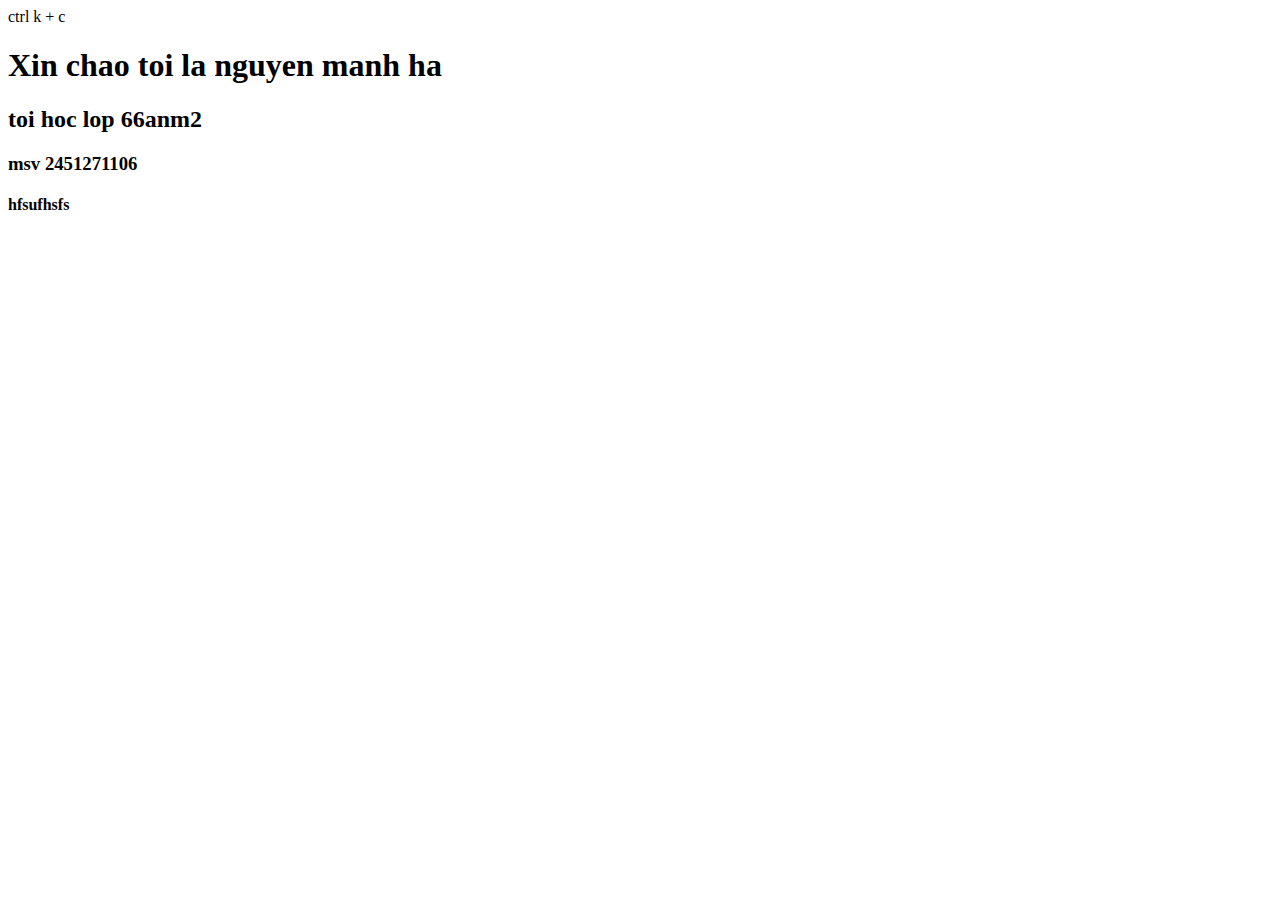
<file: BTH/index.html>
<!doctype html>
<html lang="en">
  <!-- <head> --> ctrl k + c
    <meta charset="UTF-8" />
    <meta name="viewport" content="width=>, initial-scale=1.0" />
    <title>Document</title>
  </head>
  <body>
    <main>
      <h1>Xin chao toi la nguyen manh ha</h1>
      <h2>toi hoc lop 66anm2</h2>
      <h3>msv 2451271106</h3>
      <h4>hfsufhsfs</h4>
    </main>
  </body>
</html>
</file>
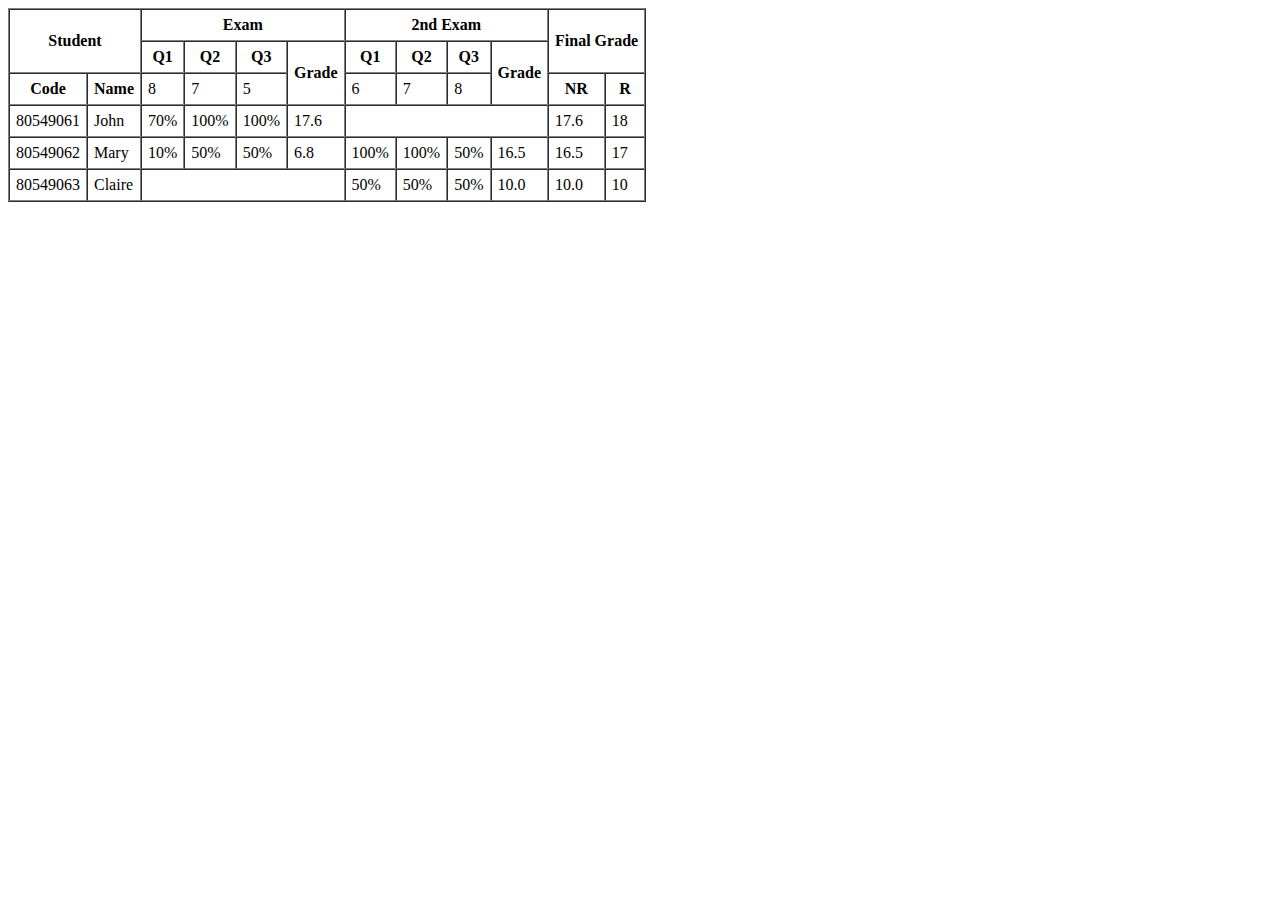
<file: bth1-bai3.html>
<!DOCTYPE html>
<html lang="en">
<head>
    <meta charset="UTF-8">
    <meta name="viewport" content="width=device-width, initial-scale=1.0">
    <title>Document</title>
</head>
<body
    <table>
    <table border="1" cellspacing="0" cellpadding="6">
    <tr>
        <th colspan="2" rowspan="2">Student</th>
        <th colspan="4">Exam</th>
        <th colspan="4">2nd Exam</th>
        <th colspan="2" rowspan="2">Final Grade</th>
    </tr>

    <tr>
        <th>Q1</th>
        <th>Q2</th>
        <th>Q3</th>
        <th rowspan="2">Grade</th>

        <th>Q1</th>
        <th>Q2</th>
        <th>Q3</th>
        <th rowspan="2">Grade</th>
    </tr>

    <tr>
        <th>Code</th>
        <th>Name</th>

        <td>8</td>
        <td>7</td>
        <td>5</td>
        

        <td>6</td>
        <td>7</td>
        <td>8</td>

        <th>NR</th>
        <th>R</th>
    </tr>

    <tr>
        <td>80549061</td>
        <td>John</td>
        <td>70%</td>
        <td>100%</td>
        <td>100%</td>
        <td>17.6</td>
        <td colspan="4"></td>
        <td>17.6</td>
        <td>18</td>
    </tr>

    <tr>
        <td>80549062</td>
        <td>Mary</td>
        <td>10%</td>
        <td>50%</td>
        <td>50%</td>
        <td>6.8</td>
        <td>100%</td>
        <td>100%</td>
        <td>50%</td>
        <td>16.5</td>
        <td>16.5</td>
        <td>17</td>
    </tr>

    <tr>
        <td>80549063</td>
        <td>Claire</td>
        <td colspan="4"></td>
        
        <td>50%</td>
        <td>50%</td>
        <td>50%</td>
        <td>10.0</td>
        <td>10.0</td>
        <td>10</td>
    </tr>

</table>
    
</body>
</html>
</file>
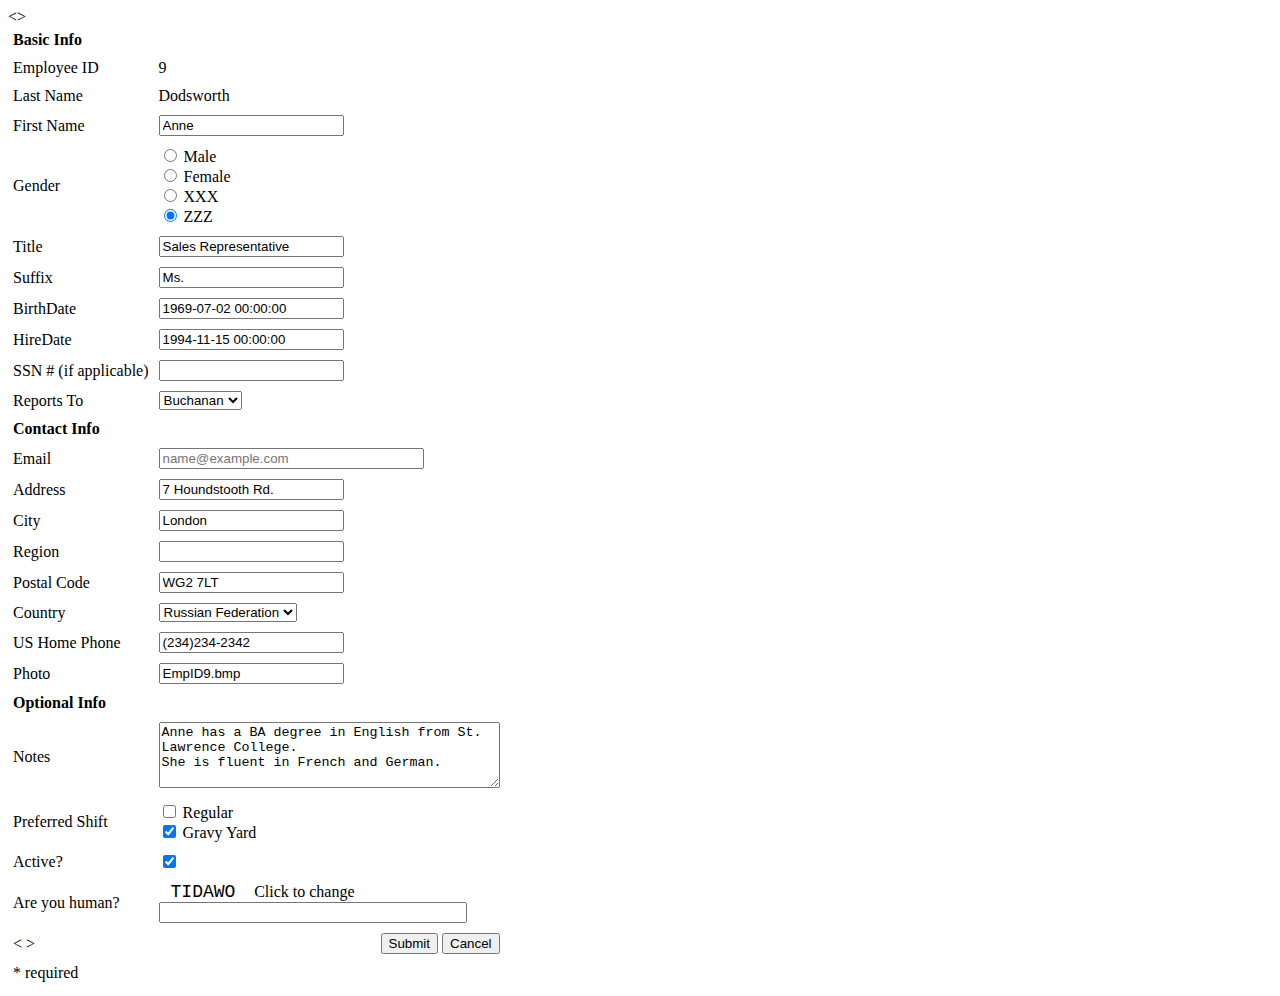
<file: index1.html>
<!DOCTYPE html>
<html lang="en">
<head>
    <meta charset="UTF-8">
    <title>Employee Form</title>
</head>
<body>

<form>
<table cellpadding="5" cellspacing="0">

    <tr>
        <td colspan="2"><b>Basic Info</b></td>
    </tr>

    <tr>
        <td>Employee ID</td>
        <td>9</td>
    </tr>

    <tr>
        <td>Last Name</td>
        <td>Dodsworth</td>
    </tr>

    <tr>
        <td>First Name</td>
        <td><input type="text" value="Anne"></td>
    </tr>

    <tr>
        <td>Gender</td>
        <td>
            <input type="radio" name="gender"> Male<br>
            <input type="radio" name="gender"> Female<br>
            <input type="radio" name="gender"> XXX<br>
            <input type="radio" name="gender" checked> ZZZ
        </td>
    </tr>

    <tr>
        <td>Title</td>
        <td><input type="text" value="Sales Representative"></td>
    </tr>

    <tr>
        <td>Suffix</td>
        <td><input type="text" value="Ms."></td>
    </tr>

    <tr>
        <td>BirthDate</td>
        <td><input type="text" value="1969-07-02 00:00:00">
    </tr>

    <tr>
        <td>HireDate</td>
        <td><input type="text" value="1994-11-15 00:00:00">
    </tr>

    <tr>
        <td>SSN # (if applicable)</td>
        <td><input type="text"></td>
    </tr>

    <tr>
        <td>Reports To</td>
        <td>
            <select>
                <option>Buchanan</option>
                <option>Fuller</option>
                <option>Leverling</option>
            </select>
        </td>
    </tr>

    <tr>
        <td colspan="2"><b>Contact Info</b></td>
    </tr>

    <tr>
        <td>Email</td>
        <td><input type="email"  placeholder="name@example.com" size="30"></td>
    </tr>

    <tr>
        <td>Address</td>
        <td><input type="text" value="7 Houndstooth Rd."></td>
    </tr>

    <tr>
        <td>City</td>
        <td><input type="text" value="London"></td>
    </tr>

    <tr>
        <td>Region</td>
        <td><input type="text"></td>
    </tr>

    <tr>
        <td>Postal Code</td>
        <td><input type="text" value="WG2 7LT"></td>
    </tr>

    <tr>
        <td>Country</td>
        <td>
            <select>
                <option>Russian Federation</option>
                <option>USA</option>
                <option>UK</option>
            </select>
        </td>
    </tr>

    <tr>
        <td>US Home Phone</td>
        <td><input type="tel" value="(234)234-2342"></td>
    </tr>

    <tr>
        <td>Photo</td>
        <td><input type="text" value="EmpID9.bmp"></td>
    </tr>

    <tr>
        <td colspan="2"><b>Optional Info</b></td>
    </tr>

    <tr>
        <td>Notes</td>
        <td>
            <textarea rows="4" cols="40">
Anne has a BA degree in English from St. Lawrence College.
She is fluent in French and German.
            </textarea>
        </td>
    </tr>

       <tr>
        <td>Preferred Shift</td>
        <td>
            <input type="checkbox"> Regular<br>
            <input type="checkbox" checked> Gravy Yard
        </td>
    </tr>

    <!-- Active -->
    <tr>
        <td>Active?</td>
        <td>
            <input type="checkbox" checked>
        </td>
    </tr>

    <!-- Are you human -->
    <>
        <td>Are you human?</td>
        <td>
             &nbsp;&nbsp;
            <span style="font-family:monospace; font-size:18px;">
                TIDAWO
            </span>
            &nbsp;&nbsp;Click to change<br>
            <input type="text" style="width:300px;">
        </td>


    <!-- Buttons -->
    <tr>
        <td>
            &lt; &gt;
            <td align="right">
            <button>Submit</button>
            <button>Cancel</button>
        </td>
        </td>
        <tr>
        <td colspan="2">* required</td>
    </tr>
    </tr>
    

</table>
</form>

</body>
</html>
</file>
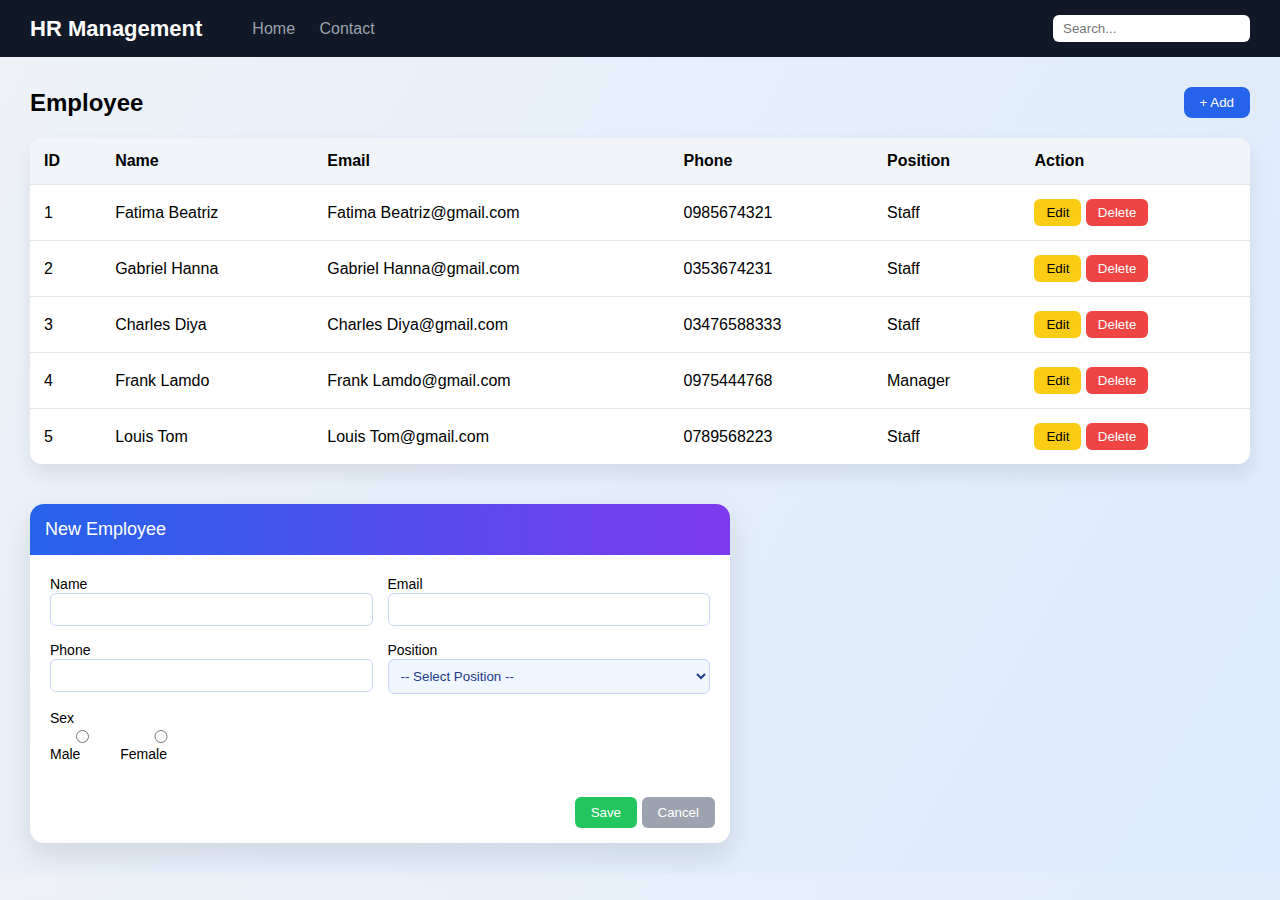
<file: BTH/bth1-bai5.html>
<!DOCTYPE html>
<html lang="en">
<head>
    <meta charset="UTF-8">
    <title>HR Management</title>
    <style>
        * {
            box-sizing: border-box;
            font-family: Arial, Helvetica, sans-serif;
        }

        body {
            margin: 0;
            background: linear-gradient(120deg, #eef2f7, #dbeafe);
        }

        /* ===== HEADER ===== */
        header {
            background: #111827;
            color: white;
            padding: 15px 30px;
            display: flex;
            justify-content: space-between;
            align-items: center;
        }
        header .left {
           display: flex;
            align-items: center;
            gap: 30px;
        }

        header h1 {
            font-size: 22px;
            margin: 0;
        }
    

        header nav a {
            color: #9ca3af;
            margin-left: 20px;
            text-decoration: none;
        }

        header input {
            padding: 6px 10px;
            border-radius: 6px;
            border: none;
        }

        /* ===== MAIN ===== */
        .container {
            padding: 30px;
        }

        .title-bar {
            display: flex;
            justify-content: space-between;
            align-items: center;
            margin-bottom: 20px;
        }

        .title-bar h2 {
            margin: 0;
        }

        .btn-add {
            background: #2563eb;
            color: white;
            padding: 8px 16px;
            border-radius: 8px;
            border: none;
            cursor: pointer;
        }

        /* ===== TABLE ===== */
        table {
            width: 100%;
            border-collapse: collapse;
            background: white;
            border-radius: 12px;
            overflow: hidden;
            box-shadow: 0 10px 20px rgba(0,0,0,0.08);
        }

        th, td {
            padding: 14px;
            text-align: left;
        }

        th {
            background: #f1f5f9;
            font-weight: bold;
        }

        tr:not(:last-child) {
            border-bottom: 1px solid #e5e7eb;
        }

        .btn-edit {
            background: #facc15;
            border: none;
            padding: 6px 12px;
            border-radius: 6px;
            cursor: pointer;
        }

        .btn-delete {
            background: #ef4444;
            border: none;
            color: white;
            padding: 6px 12px;
            border-radius: 6px;
            cursor: pointer;
        }

        /* ===== FORM ===== */
        .form-box {
            margin-top: 40px;
            max-width: 700px;
            background: white;
            border-radius: 14px;
            box-shadow: 0 12px 30px rgba(0,0,0,0.1);
            overflow: hidden;
        }

        .form-header {
            background: linear-gradient(90deg, #2563eb, #7c3aed);
            color: white;
            padding: 15px;
            font-size: 18px;
        }

        .form-body {
            padding: 20px;
            display: grid;
            grid-template-columns: 1fr 1fr;
            gap: 15px;
        }

        .form-body label {
            font-size: 14px;
        }

        .form-body input,
        .form-body select {
            width: 100%;
            padding: 8px;
            border-radius: 6px;
            border: 1px solid #cbd5f5;
        }

        .radio-group {
            display: flex;
            gap: 15px;
            align-items: center;
        }

        .form-footer {
            padding: 15px;
            text-align: right;
        }

        .btn-save {
            background: #22c55e;
            color: white;
            padding: 8px 16px;
            border: none;
            border-radius: 6px;
        }

        .btn-cancel {
            background: #9ca3af;
            color: white;
            padding: 8px 16px;
            border: none;
            border-radius: 6px;
        }select {
    width: 100%;
    padding: 8px;
    border-radius: 6px;
    border: 2px solid #2563eb;   /* viền xanh */
    background-color: #eff6ff;   /* nền xanh nhạt */
    color: #1e3a8a;
    font-weight: 500;
}

/* Khi focus (click vào) */
select:focus {
    outline: none;
    border-color: #1d4ed8;
    background-color: #dbeafe;
}
select option {
    background: white;
    color: #1e293b;
}

select option:checked {
    background-color: #2563eb;
    color: white;
}


    </style>
</head>
<body>

<header>
    <div class="left">
        <h1>HR Management</h1>
        <nav>
            <a href="#">Home</a>
            <a href="#">Contact</a>
        </nav>
    </div>
    <input type="text" placeholder="Search...">
</header>

<div class="container">

    <div class="title-bar">
        <h2>Employee</h2>
        <button class="btn-add">+ Add</button>
    </div>

    <table>
        <tr>
            <th>ID</th>
            <th>Name</th>
            <th>Email</th>
            <th>Phone</th>
            <th>Position</th>
            <th>Action</th>
        </tr>
        <tr>
            <td>1</td>
            <td>Fatima Beatriz</td>
            <td>Fatima Beatriz@gmail.com</td>
            <td>0985674321</td>
            <td>Staff</td>
            <td>
                <button class="btn-edit">Edit</button>
                <button class="btn-delete">Delete</button>
            </td>
        </tr>
        <tr>
            <td>2</td>
            <td>Gabriel Hanna</td>
            <td>Gabriel Hanna@gmail.com</td>
            <td>0353674231</td>
            <td>Staff</td>
            <td>
                <button class="btn-edit">Edit</button>
                <button class="btn-delete">Delete</button>
            </td>
        </tr>
        <tr>
            <td>3</td>
            <td>Charles Diya</td>
            <td>Charles Diya@gmail.com</td>
            <td>03476588333</td>
            <td>Staff</td>
            <td>
                <button class="btn-edit">Edit</button>
                <button class="btn-delete">Delete</button>
            </td>
        </tr>
        <tr>
            <td>4</td>
            <td>Frank Lamdo</td>
            <td>Frank Lamdo@gmail.com</td>
            <td>0975444768</td>
            <td>Manager</td>
            <td>
                <button class="btn-edit">Edit</button>
                <button class="btn-delete">Delete</button>
            </td>
        </tr>
        <tr>
            <td>5</td>
            <td>Louis Tom</td>
            <td>Louis Tom@gmail.com</td>
            <td>0789568223</td>
            <td>Staff</td>
            <td>
                <button class="btn-edit">Edit</button>
                <button class="btn-delete">Delete</button>
            </td>
        </tr>
    </table>

    <div class="form-box">
        <div class="form-header">New Employee</div>
        <div class="form-body">
            <div>
                <label>Name</label>
                <input type="text">
            </div>
            <div>
                <label>Email</label>
                <input type="email">
            </div>
            <div>
                <label>Phone</label>
                <input type="text">
            </div>
            <div>
                <label>Position</label>
                <select>
                    <option>-- Select Position --</option>
                    <option>Staff</option>
                    <option>Manager</option>
                    <option>CEO</option>
                </select>
            </div>
            <div>
                <label>Sex</label>
                <div class="radio-group">
                    <label><input type="radio" name="sex"> Male</label>
                    <label><input type="radio" name="sex"> Female</label>
                </div>
            </div>
        </div>
        <div class="form-footer">
            <button class="btn-save">Save</button>
            <button class="btn-cancel">Cancel</button>
        </div>
    </div>

</div>

</body>
</html>
</file>
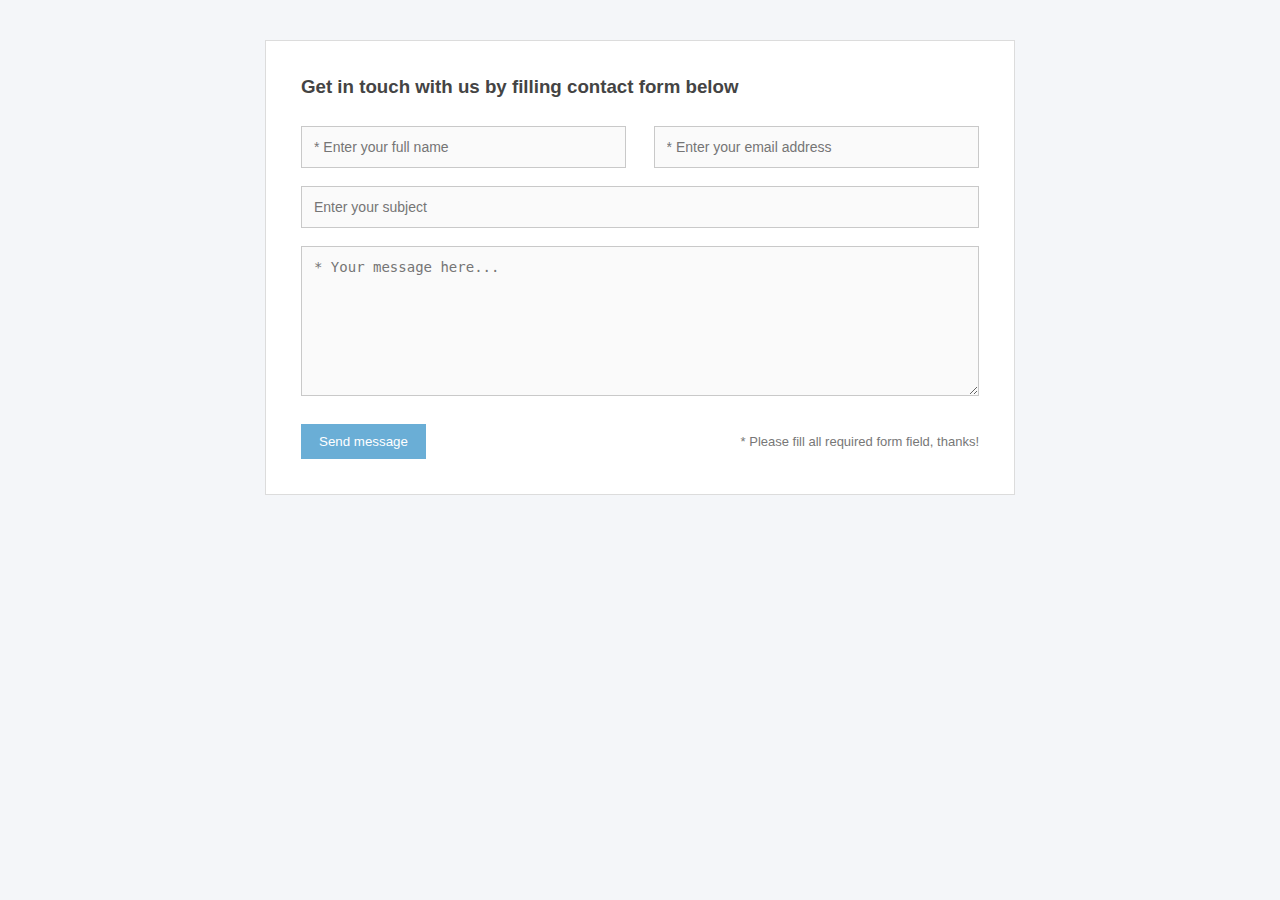
<file: BTH2/bth2-bai1.html>
<!doctype html>
<html lang="vi">
  <head>
    <meta charset="UTF-8" />
    <meta name="viewport" content="width=device-width, initial-scale=1.0" />
    <title>Contact Layout</title>

    <style>
      * {
        box-sizing: border-box;
      }

      body {
        margin: 0;
        background: #f4f6f9;
        display: flex;
        justify-content: center;
        padding: 40px 0;
        font-family:
          Segoe UI,
          sans-serif;
      }

      /* Khung chính */
      .contact-shell {
        width: 750px;
        background: #ffffff;
        border: 1px solid #dcdcdc;
        padding: 35px;
        display: flex;
        flex-direction: column;
        gap: 18px;
      }

      /* tiêu đề */
      .contact-shell h3 {
        margin: 0 0 10px 0;
        font-weight: 600;
        color: #444;
      }

      /* dòng input ngang */
      .inline-fields {
        display: flex;
        justify-content: space-between;
      }

      .inline-fields input {
        width: 48%;
      }

      /* input chung */
      .contact-shell input,
      .contact-shell textarea {
        padding: 12px;
        border: 1px solid #c9c9c9;
        outline: none;
        font-size: 14px;
        background: #fafafa;
      }

      /* textarea */
      .contact-shell textarea {
        min-height: 150px;
        resize: vertical;
      }

      /* footer form */
      .form-footer {
        display: flex;
        justify-content: space-between;
        align-items: center;
        margin-top: 10px;
      }

      /* nút gửi */
      .submit-btn {
        background: #6aaed6;
        color: white;
        padding: 10px 18px;
        border: none;
        cursor: pointer;
        transition: 0.2s;
      }

      .submit-btn:hover {
        background: #4f97c4;
      }

      /* ghi chú */
      .note {
        font-size: 13px;
        color: #777;
      }

      /* hiệu ứng focus khác người */
      .contact-shell input:focus,
      .contact-shell textarea:focus {
        border-color: #6aaed6;
        background: white;
        box-shadow: 0 0 4px rgba(106, 174, 214, 0.3);
      }
    </style>
  </head>

  <body>
    <div class="contact-shell">
      <h3>Get in touch with us by filling contact form below</h3>

      <div class="inline-fields">
        <input type="text" placeholder="* Enter your full name" />
        <input type="email" placeholder="* Enter your email address" />
      </div>

      <input type="text" placeholder="Enter your subject" />

      <textarea placeholder="* Your message here..."></textarea>

      <div class="form-footer">
        <button class="submit-btn">Send message</button>
        <span class="note">* Please fill all required form field, thanks!</span>
      </div>
    </div>
  </body>
</html>
</file>
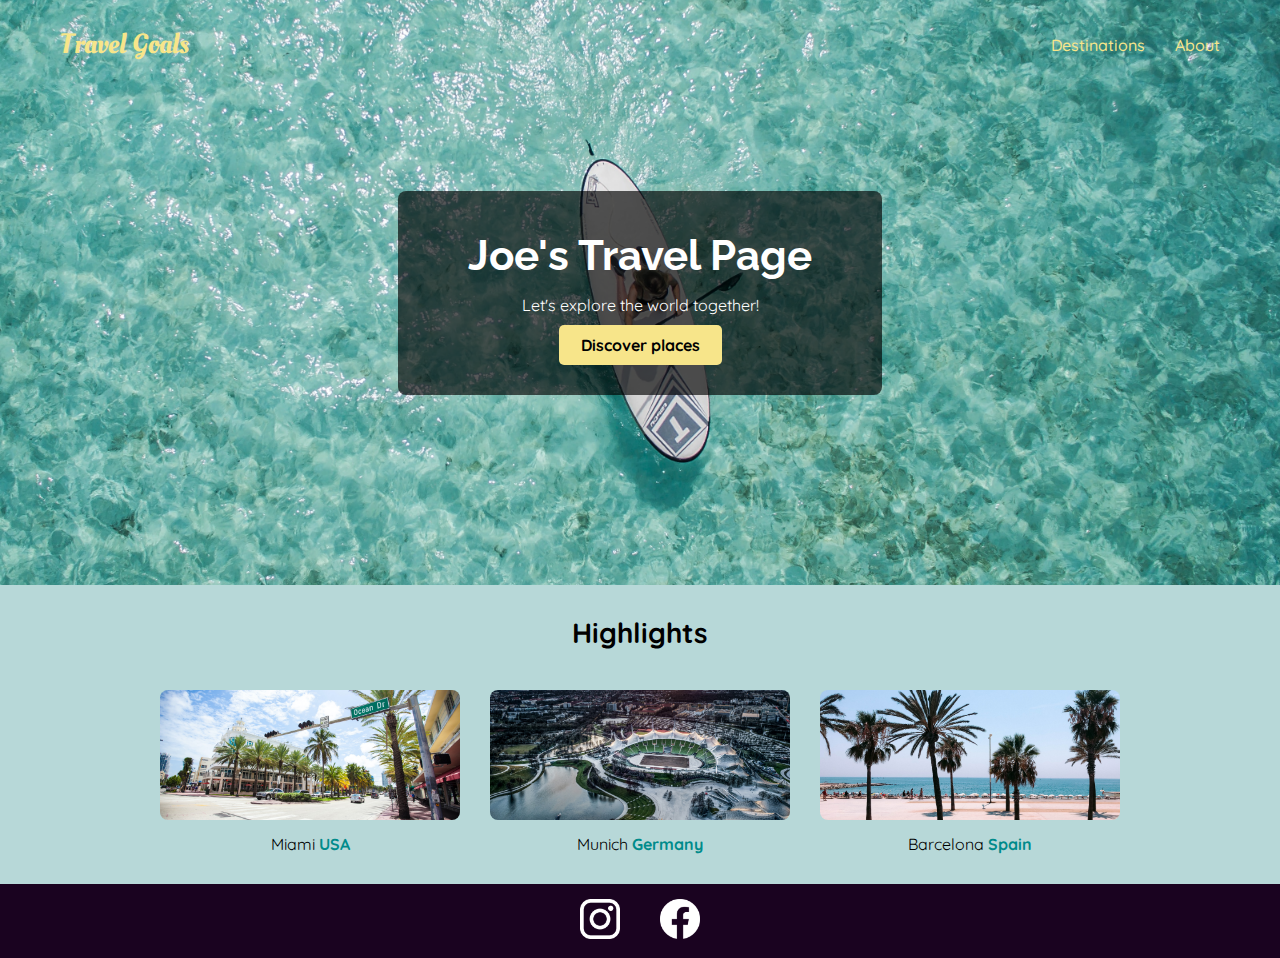
<file: BTH2/bth2-bai2.html>
<!doctype html>
<html lang="en">
  <head>
    <meta charset="UTF-8" />
    <title>Travel Goals</title>

    <link
      href="https://fonts.googleapis.com/css2?family=Raleway:wght@700&family=Oleo+Script:wght@700&family=Quicksand:wght@300;500&display=swap"
      rel="stylesheet"
    />
    <link rel="stylesheet" href="style.css" />
  </head>

  <body>
    <header>
      <div id="page-logo">
        <a href="#">Travel Goals</a>
      </div>

      <nav>
        <ul>
          <li><a href="#">Destinations</a></li>
          <li><a href="#">About</a></li>
        </ul>
      </nav>
    </header>

    <main>
      <section id="hero">
        <div id="hero-content">
          <h1>Joe's Travel Page</h1>
          <p>Let's explore the world together!</p>
          <a href="#">Discover places</a>
        </div>
      </section>

      <section id="highlights">
        <h2>Highlights</h2>

        <ul id="destinations">
          <li class="destination">
            <img src="images/miami.jpg" alt="" />
            <p>Miami <strong>USA</strong></p>
          </li>

          <li class="destination">
            <img src="images/munich.jpg" alt="" />
            <p>Munich <strong>Germany</strong></p>
          </li>

          <li class="destination">
            <img src="images/barcelona.jpg" alt="" />
            <p>Barcelona <strong>Spain</strong></p>
          </li>
        </ul>
      </section>
    </main>

    <footer>
      <ul>
        <li>
          <a href="#"><img src="images/icons/insta.png" alt="" /></a>
        </li>
        <li>
          <a href="#"><img src="images/icons/facebook.png" alt="" /></a>
        </li>
      </ul>
    </footer>
  </body>
</html>
</file>
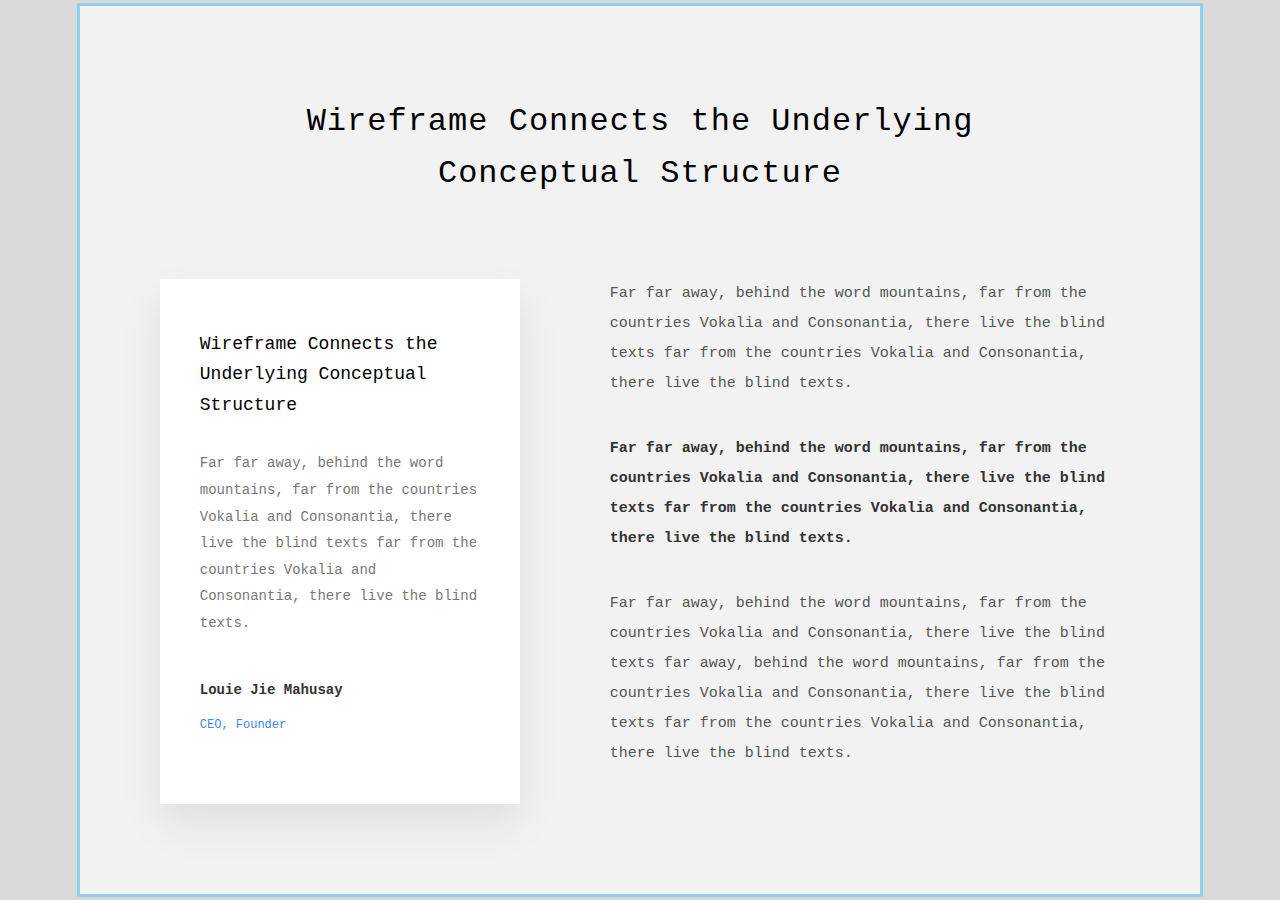
<file: BTH2/bth2-bai3.html>
<!doctype html>
<html lang="en">
  <head>
    <meta charset="UTF-8" />
    <meta name="viewport" content="width=device-width, initial-scale=1.0" />
    <title>Wireframe Layout</title>
    <link rel="stylesheet" href="style.css" />
    <style>
      * {
        margin: 0;
        padding: 0;
        box-sizing: border-box;
        font-family: "Courier New", Courier, monospace;
      }

      body {
        background: #d9d9d9;
        display: flex;
        justify-content: center;
        align-items: center;
        min-height: 100vh;
      }

      .frame-wrapper {
        width: 88%;
        max-width: 1200px;
        background: #f2f2f2;
        padding: 90px 80px;
        border: 3px solid #8ed0e8;
      }

      .headline {
        text-align: center;
        font-size: 32px;
        font-weight: 500;
        margin-bottom: 80px;
        line-height: 1.6;
        letter-spacing: 1px;
      }

      .content-zone {
        display: grid;
        grid-template-columns: 360px 1fr;
        gap: 90px;
      }

      /* ===== LEFT CARD ===== */
      .quote-card {
        background: #ffffff;
        padding: 50px 40px;
        box-shadow: 0 20px 40px rgba(0, 0, 0, 0.08);
        line-height: 1.9;
      }

      .quote-card h3 {
        font-size: 18px;
        margin-bottom: 30px;
        font-weight: 500;
        line-height: 1.7;
      }

      .quote-card p {
        font-size: 14px;
        color: #777;
        margin-bottom: 40px;
      }

      .author strong {
        display: block;
        font-size: 14px;
        color: #333;
        margin-bottom: 6px;
      }

      .author span {
        font-size: 12px;
        color: #3a86ff;
      }

      /* ===== RIGHT TEXT ===== */
      .description p {
        margin-bottom: 35px;
        line-height: 2;
        color: #555;
        font-size: 15px;
      }

      .description .highlight {
        font-weight: 700;
        color: #333;
      }
    </style>
  </head>
  <body>
    <section class="frame-wrapper">
      <h1 class="headline">
        Wireframe Connects the Underlying <br />
        Conceptual Structure
      </h1>

      <div class="content-zone">
        <!-- LEFT CARD -->
        <aside class="quote-card">
          <h3>Wireframe Connects the Underlying Conceptual Structure</h3>

          <p>
            Far far away, behind the word mountains, far from the countries
            Vokalia and Consonantia, there live the blind texts far from the
            countries Vokalia and Consonantia, there live the blind texts.
          </p>

          <div class="author">
            <strong>Louie Jie Mahusay</strong>
            <span>CEO, Founder</span>
          </div>
        </aside>

        <!-- RIGHT CONTENT -->
        <article class="description">
          <p>
            Far far away, behind the word mountains, far from the countries
            Vokalia and Consonantia, there live the blind texts far from the
            countries Vokalia and Consonantia, there live the blind texts.
          </p>

          <p class="highlight">
            Far far away, behind the word mountains, far from the countries
            Vokalia and Consonantia, there live the blind texts far from the
            countries Vokalia and Consonantia, there live the blind texts.
          </p>

          <p>
            Far far away, behind the word mountains, far from the countries
            Vokalia and Consonantia, there live the blind texts far away, behind
            the word mountains, far from the countries Vokalia and Consonantia,
            there live the blind texts far from the countries Vokalia and
            Consonantia, there live the blind texts.
          </p>
        </article>
      </div>
    </section>
  </body>
</html>
</file>
<file: BTH2/style.css>
* {
  margin: 0;
  padding: 0;
  box-sizing: border-box;
}

body {
  font-family: "Quicksand", sans-serif;
  background-color: #2b0830;
  height: 100vh;
  overflow: hidden;
}

/* ===== HEADER ===== */
header {
  position: absolute;
  width: 100%;
  padding: 25px 60px;
  display: flex;
  justify-content: space-between;
  align-items: center;
}

#page-logo a {
  font-family: "Oleo Script", cursive;
  font-size: 28px;
  color: #f7e58a;
  text-decoration: none;
}

nav ul {
  list-style: none;
  display: flex;
  gap: 30px;
}

nav a {
  text-decoration: none;
  color: #f7e58a;
  font-weight: 500;
}

/* ===== HERO ===== */
#hero {
  height: 65vh;
  background: url("images/hero.jpg") center/cover no-repeat;
  display: flex;
  justify-content: center;
  align-items: center;
}

#hero-content {
  background-color: rgba(0, 0, 0, 0.65);
  padding: 40px 70px;
  border-radius: 8px;
  text-align: center;
}

#hero-content h1 {
  font-family: "Raleway", sans-serif;
  font-size: 42px;
  color: white;
  margin-bottom: 15px;
}

#hero-content p {
  color: white;
  margin-bottom: 20px;
}

#hero-content a {
  text-decoration: none;
  background-color: #f7e58a;
  color: black;
  padding: 10px 22px;
  border-radius: 5px;
  font-weight: bold;
}

/* ===== HIGHLIGHTS ===== */
#highlights {
  background-color: #b7d8d8;
  padding: 30px 50px;
  text-align: center;
}

#highlights h2 {
  margin-bottom: 40px;
  font-size: 28px;
}

#destinations {
  list-style: none;
  display: flex;
  justify-content: center;
  gap: 30px;
}

.destination {
  width: 300px;
}

.destination img {
  width: 100%;
  height: 130px;
  object-fit: cover;
  border-radius: 8px;
}

.destination p {
  margin-top: 10px;
}

.destination strong {
  color: #008b8b;
}

/* ===== FOOTER ===== */
footer {
  background-color: #1a0320;
  padding: 15px;
}

footer ul {
  list-style: none;
  display: flex;
  justify-content: center;
  gap: 40px;
}

footer img {
  width: 40px;
}
</file>
